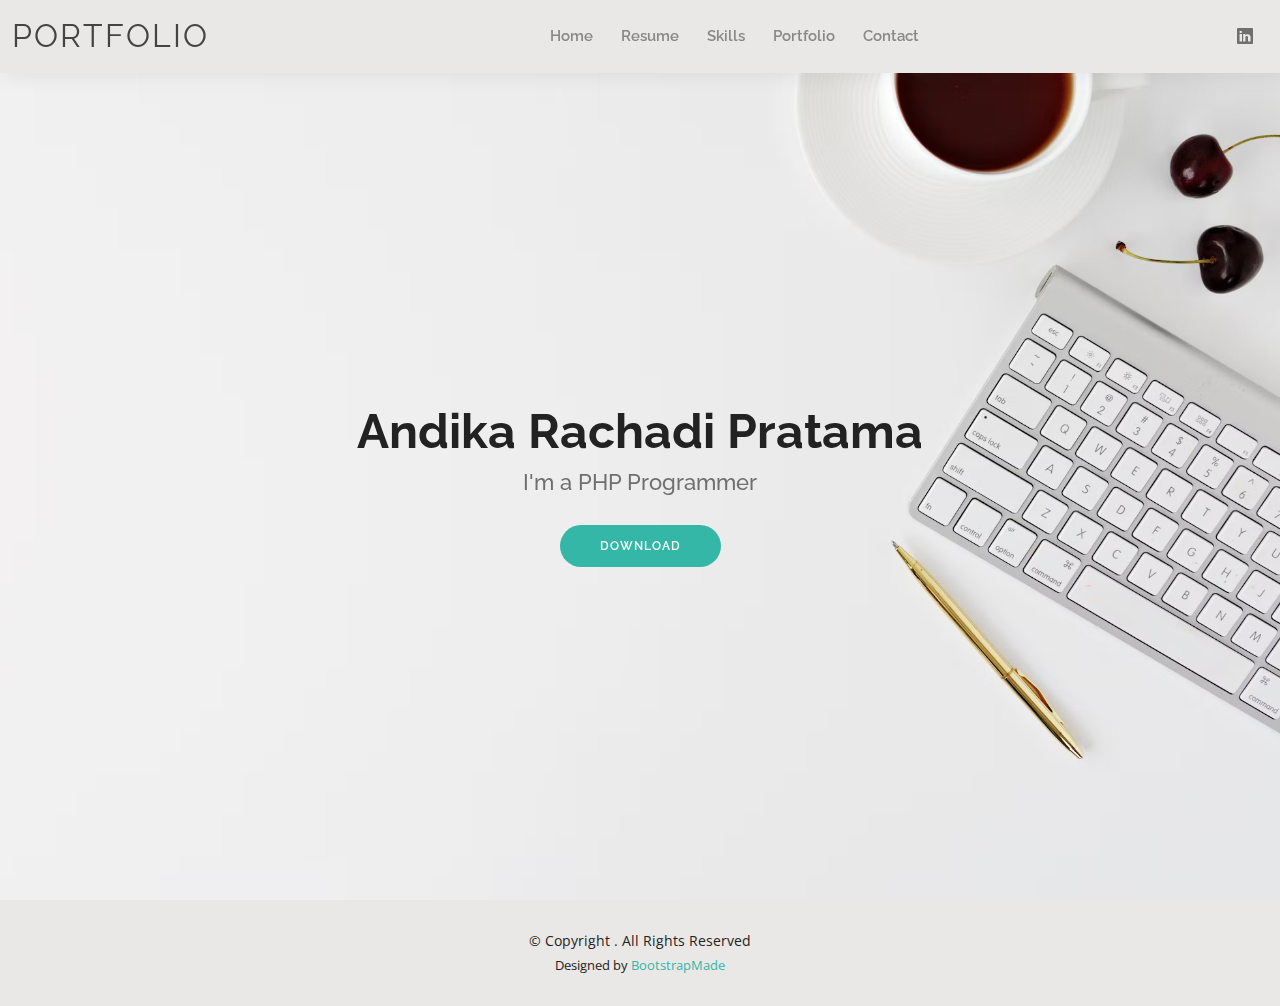
<file: index.html>
<!DOCTYPE html>
<html lang="en">

<head>
  <meta charset="utf-8">
  <meta content="width=device-width, initial-scale=1.0" name="viewport">

  <title>My Portfolio | Andika Rachadi Pratama</title>
  <meta content="" name="description">
  <meta content="" name="keywords">

  <!-- Favicons -->
  <link href="assets/img/favicon.png" rel="icon">
  <link href="assets/img/apple-touch-icon.png" rel="apple-touch-icon">

  <!-- Google Fonts -->
  <link
    href="https://fonts.googleapis.com/css?family=Open+Sans:300,300i,400,400i,600,600i,700,700i|Raleway:300,300i,400,400i,500,500i,600,600i,700,700i|Poppins:300,300i,400,400i,500,500i,600,600i,700,700i"
    rel="stylesheet">

  <!-- Vendor CSS Files -->
  <link href="assets/vendor/aos/aos.css" rel="stylesheet">
  <link href="assets/vendor/bootstrap/css/bootstrap.min.css" rel="stylesheet">
  <link href="assets/vendor/bootstrap-icons/bootstrap-icons.css" rel="stylesheet">
  <link href="assets/vendor/boxicons/css/boxicons.min.css" rel="stylesheet">
  <link href="assets/vendor/glightbox/css/glightbox.min.css" rel="stylesheet">
  <link href="assets/vendor/swiper/swiper-bundle.min.css" rel="stylesheet">

  <!-- Template Main CSS File -->
  <link href="assets/css/style.css" rel="stylesheet">
</head>

<body>
  <header id="header" class="fixed-top" id="header">
  </header>

  <section id="hero" class="d-flex align-items-center">
    <div class="container d-flex flex-column align-items-center" data-aos="zoom-in" data-aos-delay="100">
      <h1>Andika Rachadi Pratama</h1>
      <h2>I'm a PHP Programmer</h2>
      <a href="assets/file/CV_Andika_Rachadi.pdf" class="btn-about">Download</a>
    </div>
  </section>

  <footer id="footer">
  </footer>

  <div id="preloader"></div>
  <a href="#" class="back-to-top d-flex align-items-center justify-content-center">
    <i class="bi bi-arrow-up-short"></i>
  </a>

  <script src="assets/vendor/purecounter/purecounter_vanilla.js"></script>
  <script src="assets/vendor/aos/aos.js"></script>
  <script src="assets/vendor/bootstrap/js/bootstrap.bundle.min.js"></script>
  <script src="assets/vendor/glightbox/js/glightbox.min.js"></script>
  <script src="assets/vendor/isotope-layout/isotope.pkgd.min.js"></script>
  <script src="assets/vendor/swiper/swiper-bundle.min.js"></script>
  <script src="assets/vendor/waypoints/noframework.waypoints.js"></script>
  <script src="assets/vendor/php-email-form/validate.js"></script>

  <script src="assets/js/main.js"></script>

  <script src="https://ajax.googleapis.com/ajax/libs/jquery/3.6.4/jquery.min.js"></script>
  <script src="assets/js/custom.js"></script>

</body>

</html>
</file>
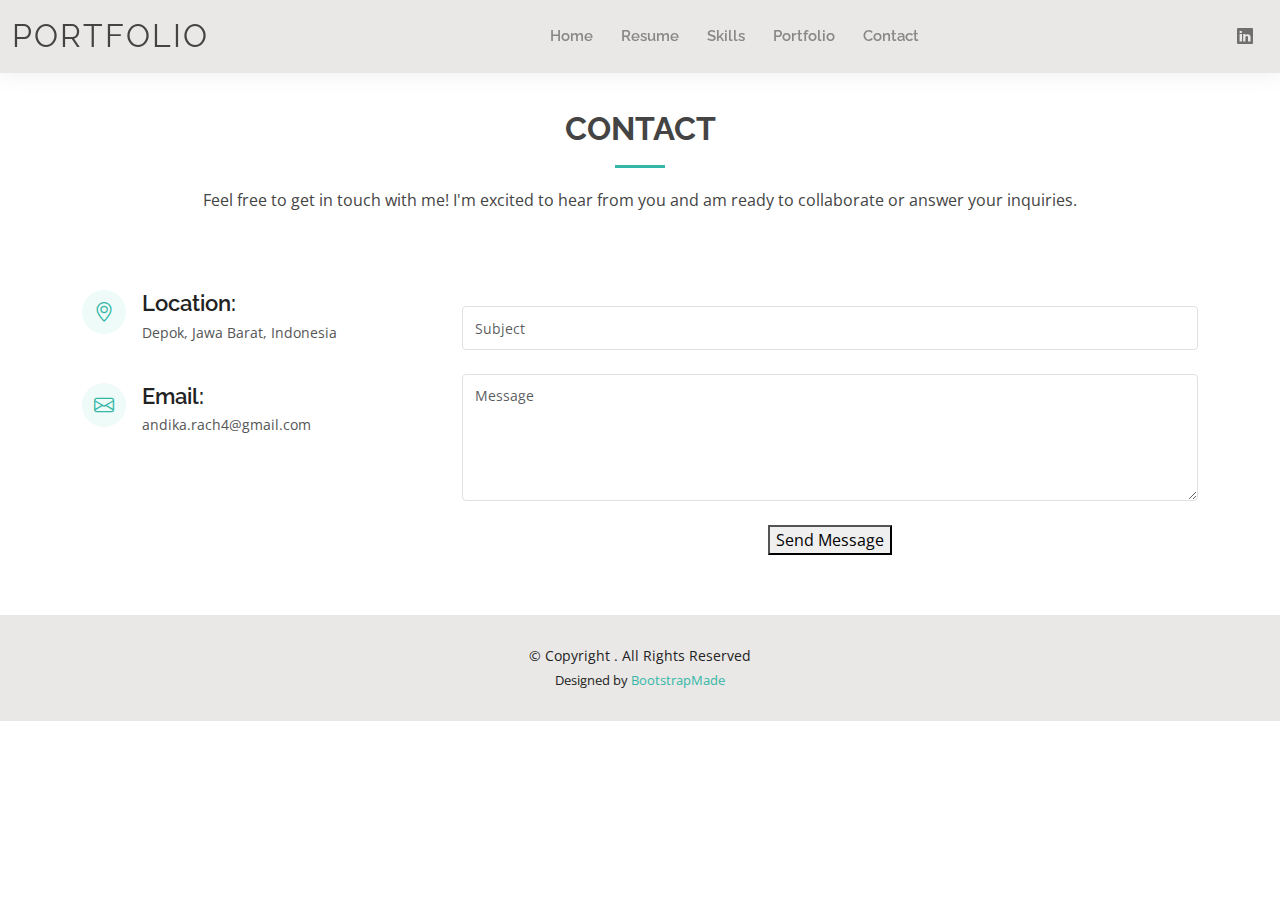
<file: contact.html>
<!DOCTYPE html>
<html lang="en">

<head>
  <meta charset="utf-8">
  <meta content="width=device-width, initial-scale=1.0" name="viewport">

  <title>My Portfolio | Andika Rachadi Pratama</title>
  <meta content="" name="description">
  <meta content="" name="keywords">

  <!-- Favicons -->
  <link href="assets/img/favicon.png" rel="icon">
  <link href="assets/img/apple-touch-icon.png" rel="apple-touch-icon">

  <!-- Google Fonts -->
  <link
    href="https://fonts.googleapis.com/css?family=Open+Sans:300,300i,400,400i,600,600i,700,700i|Raleway:300,300i,400,400i,500,500i,600,600i,700,700i|Poppins:300,300i,400,400i,500,500i,600,600i,700,700i"
    rel="stylesheet">

  <!-- Vendor CSS Files -->
  <link href="assets/vendor/aos/aos.css" rel="stylesheet">
  <link href="assets/vendor/bootstrap/css/bootstrap.min.css" rel="stylesheet">
  <link href="assets/vendor/bootstrap-icons/bootstrap-icons.css" rel="stylesheet">
  <link href="assets/vendor/boxicons/css/boxicons.min.css" rel="stylesheet">
  <link href="assets/vendor/glightbox/css/glightbox.min.css" rel="stylesheet">
  <link href="assets/vendor/swiper/swiper-bundle.min.css" rel="stylesheet">

  <!-- Template Main CSS File -->
  <link href="assets/css/style.css" rel="stylesheet">
</head>

<body>
  
  <header id="header" class="fixed-top"></header>

  <main id="main">

    <section id="contact" class="contact">
      <div class="container" data-aos="fade-up">

        <div class="section-title">
          <h2>Contact</h2>
          <p>Feel free to get in touch with me! I'm excited to hear from you and am ready to collaborate or answer your inquiries.</p>
        </div>

        <div class="row mt-5">

          <div class="col-lg-4">
            <div class="info">
              <div class="address">
                <i class="bi bi-geo-alt"></i>
                <h4>Location:</h4>
                <p>Depok, Jawa Barat, Indonesia</p>
              </div>

              <div class="email">
                <i class="bi bi-envelope"></i>
                <h4>Email:</h4>
                <p>andika.rach4@gmail.com</p>
              </div>

            </div>

          </div>

          <div class="col-lg-8 mt-5 mt-lg-0">

            <form role="form" class="php-email-form">
              <div class="form-group mt-3">
                <input type="text" class="form-control" name="subject" id="subject" placeholder="Subject" required>
              </div>
              <div class="form-group mt-3">
                <textarea class="form-control" name="message" rows="5" id="message" placeholder="Message" required ></textarea>
              </div>
              <div class="my-3">
                <div class="loading">Loading</div>
                <div class="error-message"></div>
                <div class="sent-message">Your message has been sent. Thank you!</div>
              </div>
              <div class="text-center">
                <button type="button" onclick="openGmail()">Send Message</button>
              </div>
            </form>

          </div>

        </div>

      </div>
    </section>

  </main>

 
  <footer id="footer"></footer>

  <div id="preloader"></div>
  <a href="#" class="back-to-top d-flex align-items-center justify-content-center"><i class="bi bi-arrow-up-short"></i></a>

  <script src="assets/vendor/purecounter/purecounter_vanilla.js"></script>
  <script src="assets/vendor/aos/aos.js"></script>
  <script src="assets/vendor/bootstrap/js/bootstrap.bundle.min.js"></script>
  <script src="assets/vendor/glightbox/js/glightbox.min.js"></script>
  <script src="assets/vendor/isotope-layout/isotope.pkgd.min.js"></script>
  <script src="assets/vendor/swiper/swiper-bundle.min.js"></script>
  <script src="assets/vendor/waypoints/noframework.waypoints.js"></script>
  <script src="assets/vendor/php-email-form/validate.js"></script>

  <script src="assets/js/main.js"></script>

  <script src="https://ajax.googleapis.com/ajax/libs/jquery/3.6.4/jquery.min.js"></script>
  <script src="assets/js/custom.js"></script>
  <script>
    function openGmail(){
      const subject = $('#subject').val();
      const message = $('#message').val();

      let url = 'https://mail.google.com/mail/?view=cm&fs=1&to=andika.rach4@gmail.com&su='+subject+'&body='+message;
      window.open(url, '_blank');
    }
  </script>
</body>

</html>
</file>
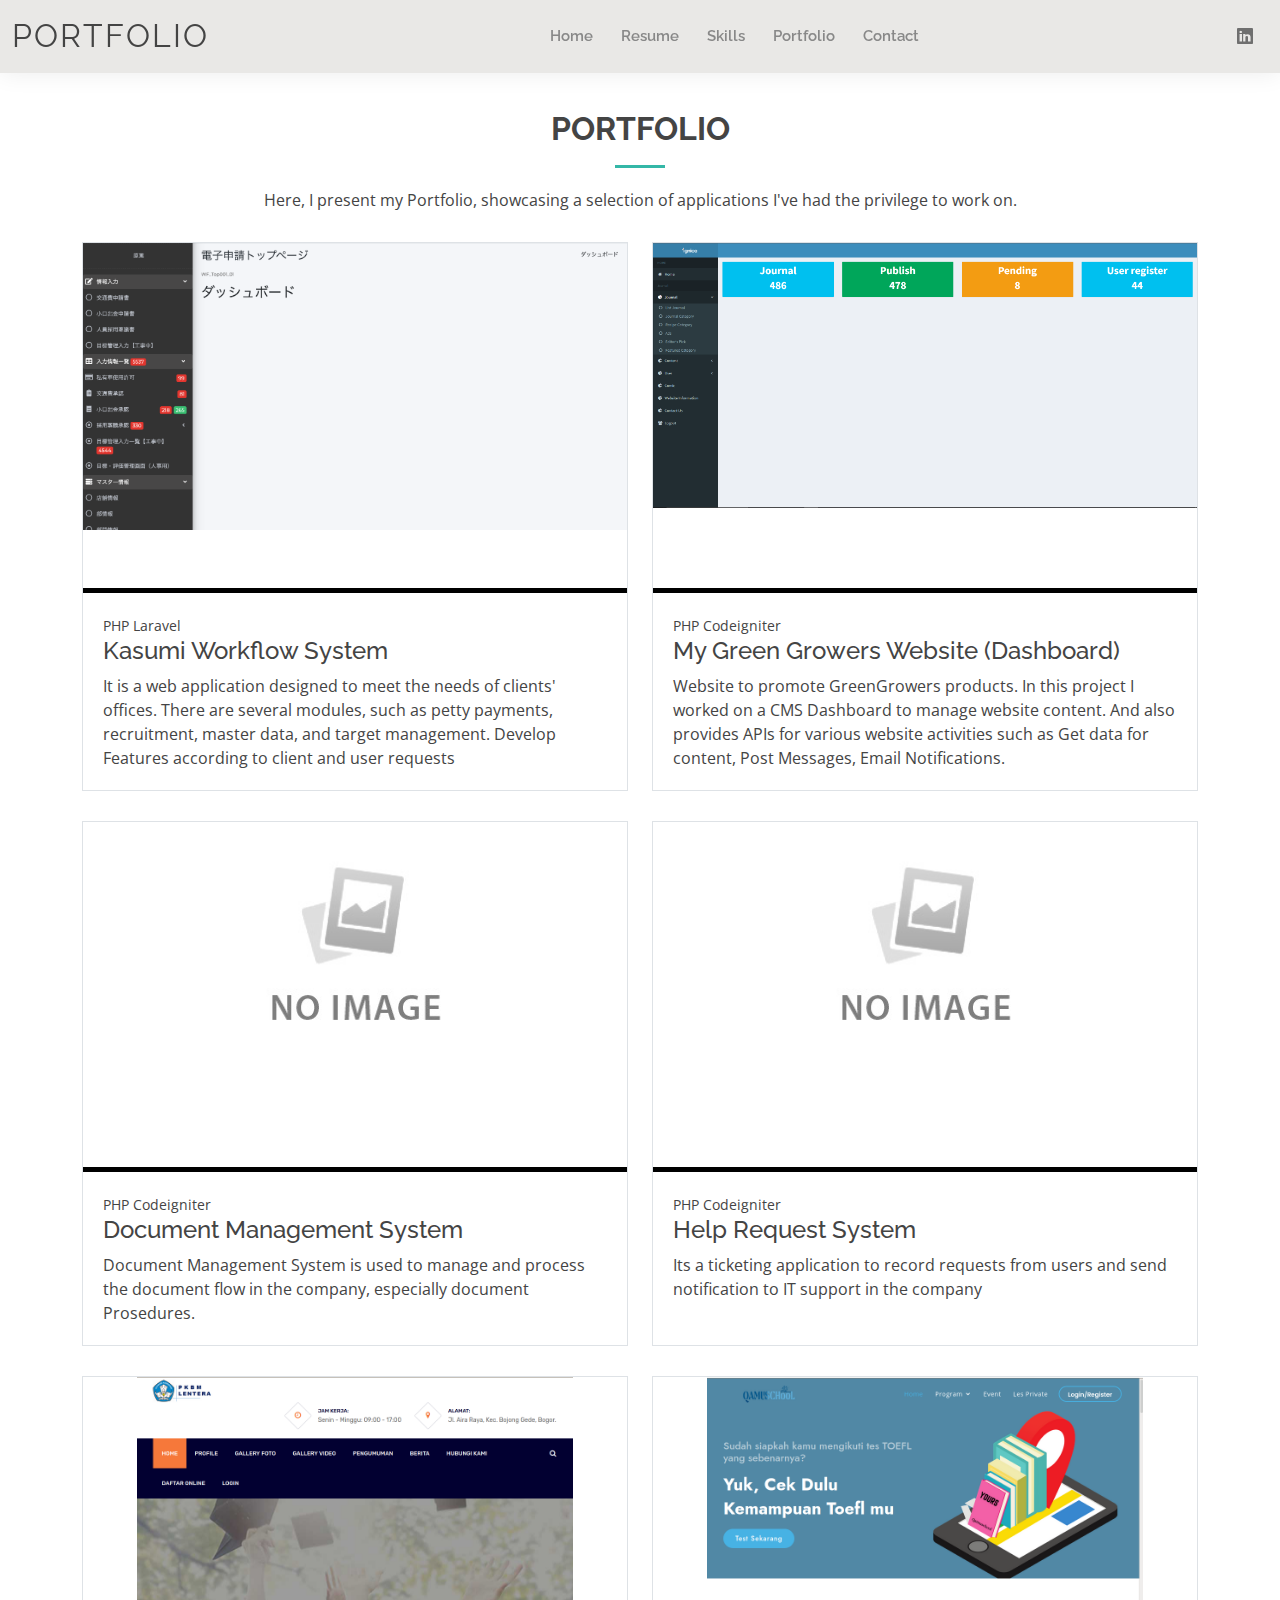
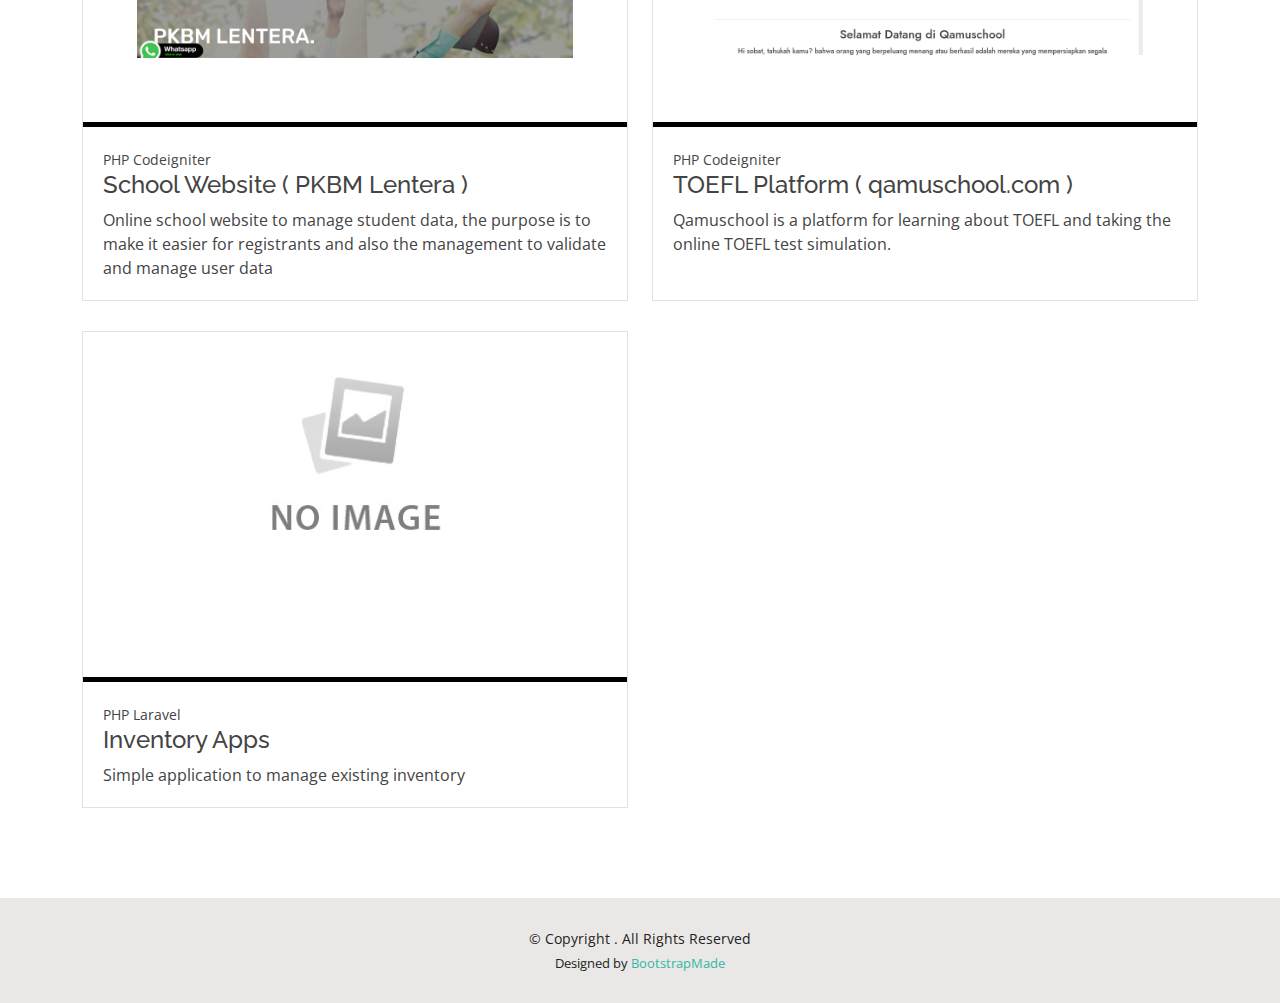
<file: portfolio.html>
<!DOCTYPE html>
<html lang="en">

<head>
  <meta charset="utf-8">
  <meta content="width=device-width, initial-scale=1.0" name="viewport">

  <title>My Portfolio | Andika Rachadi Pratama</title>
  <meta content="" name="description">
  <meta content="" name="keywords">

  <!-- Favicons -->
  <link href="assets/img/favicon.png" rel="icon">
  <link href="assets/img/apple-touch-icon.png" rel="apple-touch-icon">

  <!-- Google Fonts -->
  <link
    href="https://fonts.googleapis.com/css?family=Open+Sans:300,300i,400,400i,600,600i,700,700i|Raleway:300,300i,400,400i,500,500i,600,600i,700,700i|Poppins:300,300i,400,400i,500,500i,600,600i,700,700i"
    rel="stylesheet">

  <!-- Vendor CSS Files -->
  <link href="assets/vendor/aos/aos.css" rel="stylesheet">
  <link href="assets/vendor/bootstrap/css/bootstrap.min.css" rel="stylesheet">
  <link href="assets/vendor/bootstrap-icons/bootstrap-icons.css" rel="stylesheet">
  <link href="assets/vendor/boxicons/css/boxicons.min.css" rel="stylesheet">
  <link href="assets/vendor/glightbox/css/glightbox.min.css" rel="stylesheet">
  <link href="assets/vendor/swiper/swiper-bundle.min.css" rel="stylesheet">

  <!-- Template Main CSS File -->
  <link href="assets/css/style.css" rel="stylesheet">
</head>

<body>

  <header id="header" class="fixed-top" id="header">
  </header>

  <main id="main">
    <section id="portfolio" class="portfolio">
      <div class="container" data-aos="fade-up">

        <div class="section-title">
          <h2>Portfolio</h2>
          <p>Here, I present my Portfolio, showcasing a selection of applications I've had the privilege to work on.
          </p>
        </div>

        <div class="row" data-aos="fade-up" data-aos-delay="200">

          <div class="col-lg-6 col-md-6" style="margin-bottom: 30px">
            <div class="border" style="height: 100%">
              <div class="text-center" style="height: 350px; border-bottom: 5px solid black;">
                <img src="assets/img/portfolio/workflow.PNG" class="" width="100%" alt="">
              </div>
              <div style="margin:20px">
                <small>PHP Laravel</small>
                <h4>Kasumi Workflow System</h4>
                <p>It is a web application designed to meet the needs of clients' offices.
                  There are several modules, such as petty payments, recruitment, master data, and
                  target management.
                  Develop Features according to client and user requests
                  </p>
              </div>
            </div>
          </div>
          <div class="col-lg-6 col-md-6" style="margin-bottom: 30px">
            <div class="border" style="height: 100%">
              <div class="text-center" style="height: 350px; border-bottom: 5px solid black;">
                <img src="assets/img/portfolio/greengrowers.PNG" class="" width="100%" alt="">
              </div>
              <div style="margin:20px">
                <small>PHP Codeigniter</small>
                <h4>My Green Growers Website (Dashboard)</h4>
                <p>Website to promote GreenGrowers products.
                  In this project I worked on a CMS Dashboard to manage website content.
                  And also provides APIs for various website activities such as Get data for content,
                  Post Messages, Email Notifications.
                  </p>
              </div>
            </div>
          </div>
          <div class="col-lg-6 col-md-6" style="margin-bottom: 30px">
            <div class="border" style="height: 100%">
              <div class="text-center" style="height: 350px; border-bottom: 5px solid black;">
                <img src="assets/img/portfolio/noimage.jpg" class="" width="50%" alt="">
              </div>
              <div style="margin:20px">
                <small>PHP Codeigniter</small>
                <h4>Document Management System</h4>
                <p>Document Management System is used to manage and process the document flow in
                  the company, especially document Prosedures.
                  </p>
              </div>
            </div>
          </div>
          <div class="col-lg-6 col-md-6" style="margin-bottom: 30px">
            <div class="border" style="height: 100%">
              <div class="text-center" style="height: 350px; border-bottom: 5px solid black;">
                <img src="assets/img/portfolio/noimage.jpg" class="" width="50%" alt="">
              </div>
              <div style="margin:20px">
                <small>PHP Codeigniter</small>
                <h4>Help Request System</h4>
                <p>Its a ticketing application to record requests from users and send notification to IT
                  support in the company
                </p>
              </div>
            </div>
          </div>
          <div class="col-lg-6 col-md-6" style="margin-bottom: 30px">
            <div class="border" style="height: 100%">
              <div class="text-center" style="height: 350px; border-bottom: 5px solid black;">
                <img src="assets/img/portfolio/pkbmlentera.png" class="" width="80%" alt="">
              </div>
              <div style="margin:20px">
                <small>PHP Codeigniter</small>
                <h4>School Website ( PKBM Lentera )</h4>
                <p>Online school website to manage student data, the purpose is to make it easier for
                  registrants and also the management to validate and manage user data</p>
              </div>
            </div>
          </div>
          <div class="col-lg-6 col-md-6" style="margin-bottom: 30px">
            <div class="border" style="height: 100%">
              <div class="text-center" style="height: 350px; border-bottom: 5px solid black;">
                <img src="assets/img/portfolio/qamuschool.png" class="" width="80%" alt="">
              </div>
              <div style="margin:20px">
                <small>PHP Codeigniter</small>
                <h4>TOEFL Platform ( qamuschool.com )</h4>
                <p>Qamuschool is a platform for learning about TOEFL and taking the online TOEFL test
                  simulation.
                  </p>
              </div>
            </div>
          </div>
          <div class="col-lg-6 col-md-6" style="margin-bottom: 30px">
            <div class="border" style="height: 100%">
              <div class="text-center" style="height: 350px; border-bottom: 5px solid black;">
                <img src="assets/img/portfolio/noimage.jpg" class="" width="50%" alt="">
              </div>
              <div style="margin:20px">
                <small>PHP Laravel</small>
                <h4>Inventory Apps</h4>
                <p>Simple application to manage existing inventory</p>
              </div>
            </div>
          </div>
        </div>
      </div>
    </section>

  </main>

  <footer id="footer">
  </footer>

  <div id="preloader"></div>
  <a href="#" class="back-to-top d-flex align-items-center justify-content-center">
    <i class="bi bi-arrow-up-short"></i>
  </a>

  <script src="assets/vendor/purecounter/purecounter_vanilla.js"></script>
  <script src="assets/vendor/aos/aos.js"></script>
  <script src="assets/vendor/bootstrap/js/bootstrap.bundle.min.js"></script>
  <script src="assets/vendor/glightbox/js/glightbox.min.js"></script>
  <script src="assets/vendor/isotope-layout/isotope.pkgd.min.js"></script>
  <script src="assets/vendor/swiper/swiper-bundle.min.js"></script>
  <script src="assets/vendor/waypoints/noframework.waypoints.js"></script>
  <script src="assets/vendor/php-email-form/validate.js"></script>

  <script src="assets/js/main.js"></script>

  <script src="https://ajax.googleapis.com/ajax/libs/jquery/3.6.4/jquery.min.js"></script>
  <script src="assets/js/custom.js"></script>

</body>

</html>
</file>
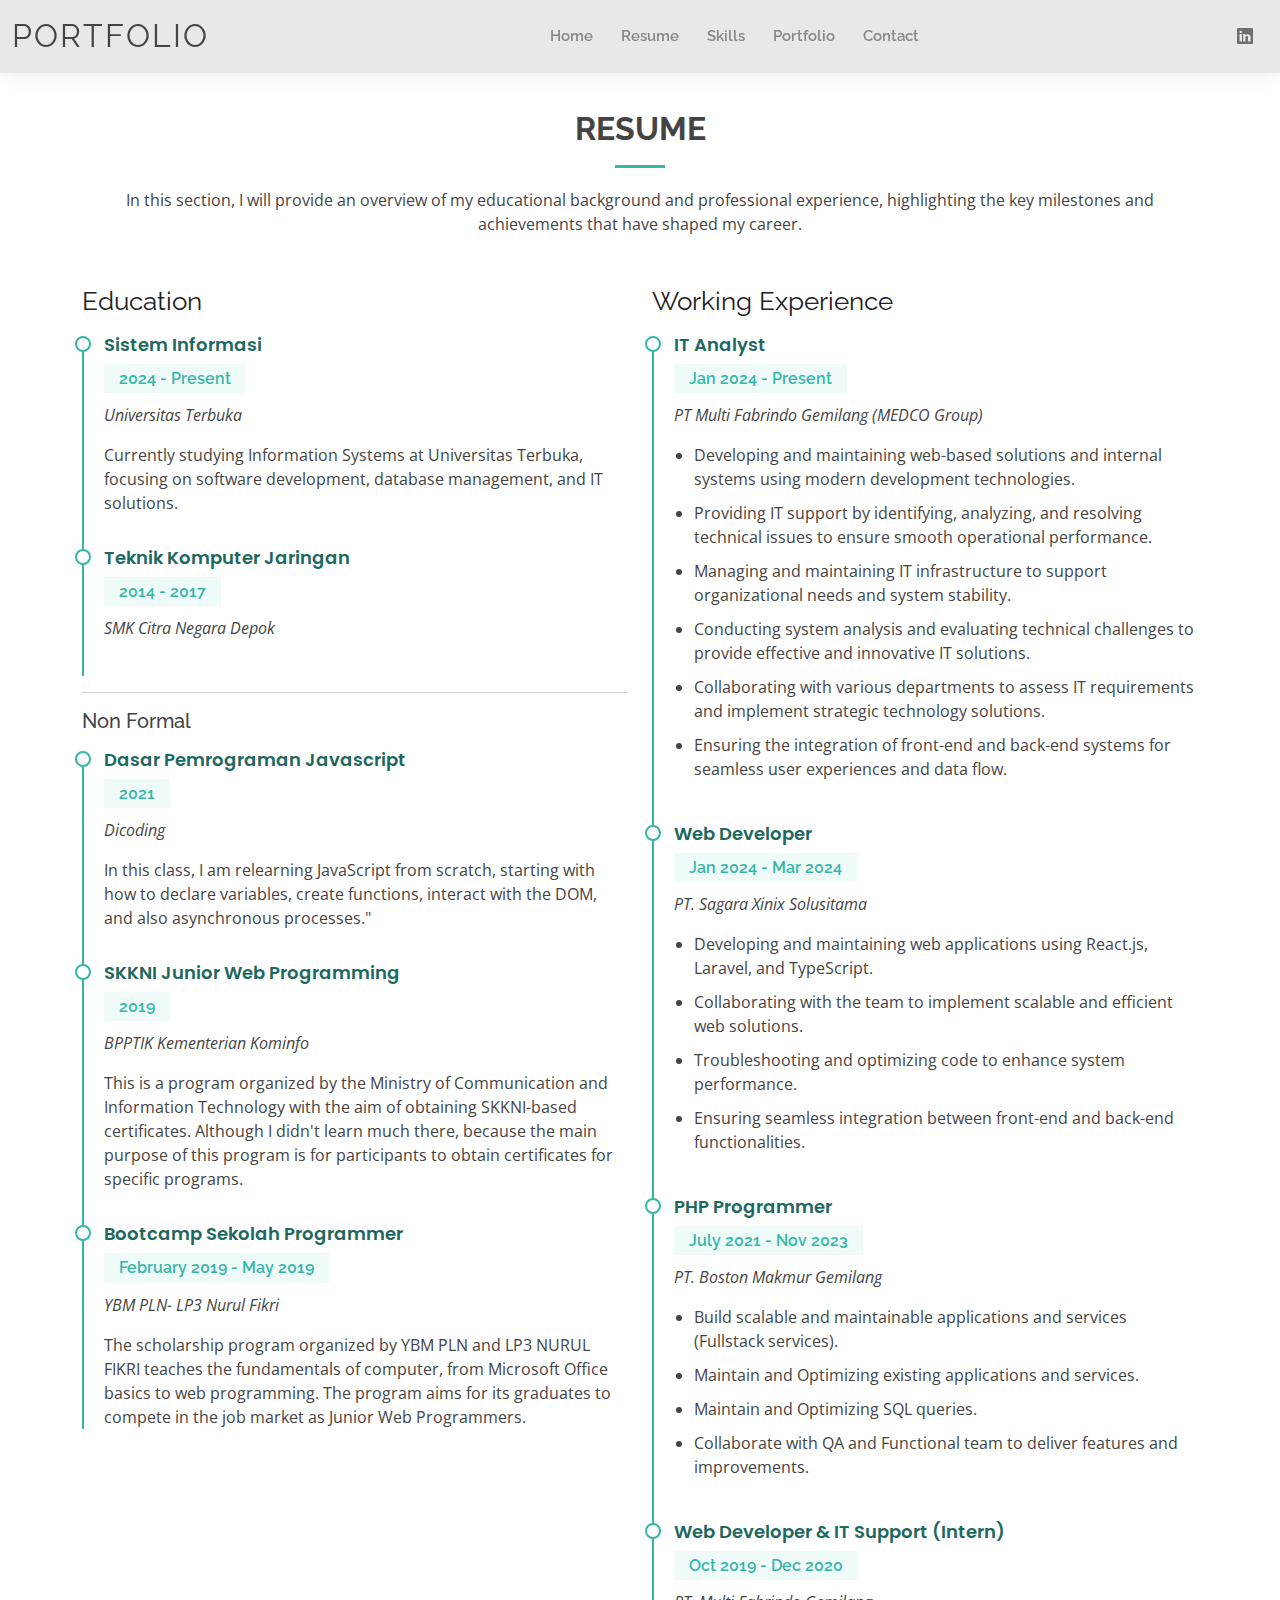
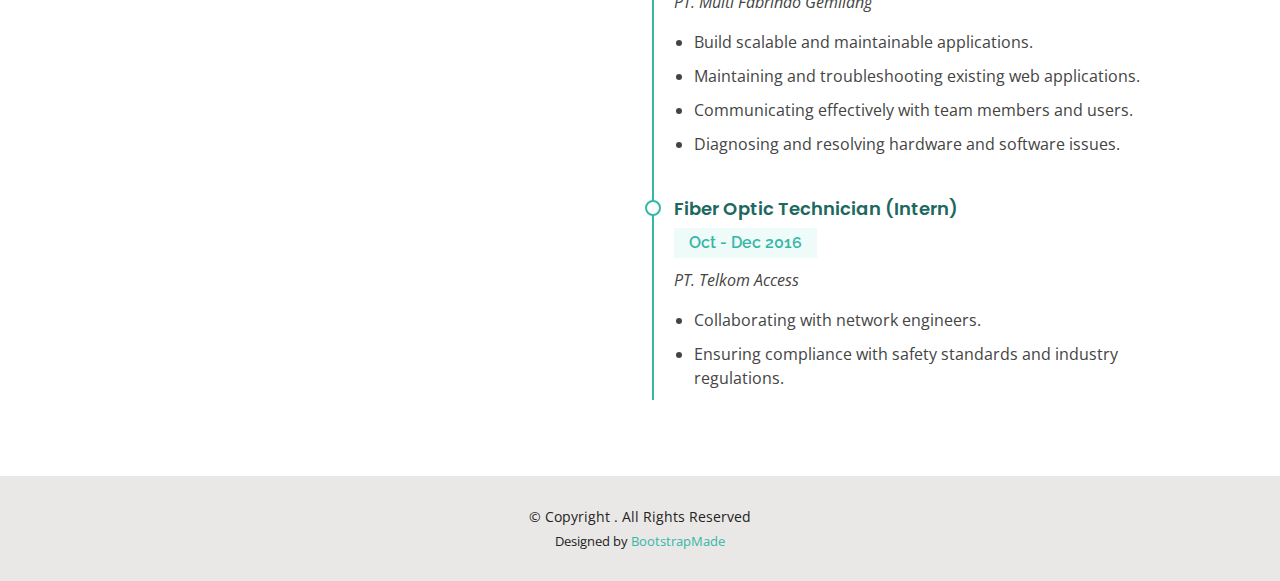
<file: resume.html>
<!DOCTYPE html>
<html lang="en">

<head>
  <meta charset="utf-8">
  <meta content="width=device-width, initial-scale=1.0" name="viewport">

  <title>My Portfolio | Andika Rachadi Pratama</title>
  <meta content="" name="description">
  <meta content="" name="keywords">

  <!-- Favicons -->
  <link href="assets/img/favicon.png" rel="icon">
  <link href="assets/img/apple-touch-icon.png" rel="apple-touch-icon">

  <!-- Google Fonts -->
  <link
    href="https://fonts.googleapis.com/css?family=Open+Sans:300,300i,400,400i,600,600i,700,700i|Raleway:300,300i,400,400i,500,500i,600,600i,700,700i|Poppins:300,300i,400,400i,500,500i,600,600i,700,700i"
    rel="stylesheet">

  <!-- Vendor CSS Files -->
  <link href="assets/vendor/aos/aos.css" rel="stylesheet">
  <link href="assets/vendor/bootstrap/css/bootstrap.min.css" rel="stylesheet">
  <link href="assets/vendor/bootstrap-icons/bootstrap-icons.css" rel="stylesheet">
  <link href="assets/vendor/boxicons/css/boxicons.min.css" rel="stylesheet">
  <link href="assets/vendor/glightbox/css/glightbox.min.css" rel="stylesheet">
  <link href="assets/vendor/swiper/swiper-bundle.min.css" rel="stylesheet">

  <!-- Template Main CSS File -->
  <link href="assets/css/style.css" rel="stylesheet">
</head>

<body>

  <header id="header" class="fixed-top" id="header">
  </header>

  <main id="main">
    <section id="resume" class="resume">
      <div class="container" data-aos="fade-up">

        <div class="section-title">
          <h2>Resume</h2>
          <p>In this section, I will provide an overview of my educational background and professional experience,
            highlighting the key milestones and achievements that have shaped my career.</p>
        </div>

        <div class="row">
          <div class="col-lg-6">
            <h3 class="resume-title">Education</h3>
              <div class="resume-item">
                <h4>Sistem Informasi</h4>
                <h5>2024 - Present</h5>
                <p><em>Universitas Terbuka</em></p>
                <p>Currently studying Information Systems at Universitas Terbuka, focusing on software development, database management, and IT solutions.</p>
              </div>

              <div class="resume-item">
                <h4>Teknik Komputer Jaringan</h4>
                <h5>2014 - 2017</h5>
                <p><em>SMK Citra Negara Depok</em></p>
              </div>
            <hr>
            <h5 style="padding-bottom: 10px; margin-bottom:10px">Non Formal</h5>
            <div class="resume-item">
              <h4>Dasar Pemrograman Javascript</h4>
              <h5>2021</h5>
              <p><em>Dicoding</em></p>
              <p>In this class, I am relearning JavaScript from scratch, starting with how to declare variables, create
                functions, interact with the DOM, and also asynchronous processes."
              </p>
            </div>
            <div class="resume-item">
              <h4>SKKNI Junior Web Programming</h4>
              <h5>2019</h5>
              <p><em>BPPTIK Kementerian Kominfo</em></p>
              <p>This is a program organized by the Ministry of Communication and Information Technology with the aim of
                obtaining SKKNI-based certificates. Although I didn't learn much there, because the main purpose of this
                program is for participants to obtain certificates for specific programs.</p>
            </div>
            <div class="resume-item">
              <h4>Bootcamp Sekolah Programmer</h4>
              <h5>February 2019 - May 2019</h5>
              <p><em>YBM PLN- LP3 Nurul Fikri</em></p>
              <p>The scholarship program organized by YBM PLN and LP3 NURUL FIKRI teaches the fundamentals of computer,
                from Microsoft Office basics to web programming. The program aims for its graduates to compete in the
                job market as Junior Web Programmers.</p>
            </div>
          </div>
          <div class="col-lg-6">
            <h3 class="resume-title">Working Experience</h3>

            <div class="resume-item">
              <h4>IT Analyst</h4>
              <h5>Jan 2024 - Present</h5>
              <p><em>PT Multi Fabrindo Gemilang (MEDCO Group)</em></p>
              <p>
              <ul>
                <li>Developing and maintaining web-based solutions and internal systems using modern development
                  technologies.</li>
                <li>Providing IT support by identifying, analyzing, and resolving technical issues to ensure smooth
                  operational performance.</li>
                <li>Managing and maintaining IT infrastructure to support organizational needs and system stability.
                </li>
                <li>Conducting system analysis and evaluating technical challenges to provide effective and innovative
                  IT solutions.</li>
                <li>Collaborating with various departments to assess IT requirements and implement strategic technology
                  solutions.</li>
                <li>Ensuring the integration of front-end and back-end systems for seamless user experiences and data
                  flow.</li>
              </ul>
              </p>
            </div>

            <div class="resume-item">
              <h4>Web Developer</h4>
              <h5>Jan 2024 - Mar 2024</h5>
              <p><em>PT. Sagara Xinix Solusitama</em></p>
              <p>
              <ul>
                <li>Developing and maintaining web applications using React.js, Laravel, and TypeScript.</li>
                <li>Collaborating with the team to implement scalable and efficient web solutions.</li>
                <li>Troubleshooting and optimizing code to enhance system performance.</li>
                <li>Ensuring seamless integration between front-end and back-end functionalities.</li>
              </ul>
              </p>
            </div>

            <div class="resume-item">
              <h4>PHP Programmer</h4>
              <h5>July 2021 - Nov 2023</h5>
              <p><em>PT. Boston Makmur Gemilang</em></p>
              <p>
              <ul>
                <li>Build scalable and maintainable applications and services (Fullstack services).</li>
                <li>Maintain and Optimizing existing applications and services.</li>
                <li>Maintain and Optimizing SQL queries.</li>
                <li>Collaborate with QA and Functional team to deliver features and improvements.</li>
              </ul>
              </p>
            </div>

            <div class="resume-item">
              <h4>Web Developer & IT Support (Intern)</h4>
              <h5>Oct 2019 - Dec 2020</h5>
              <p><em>PT. Multi Fabrindo Gemilang</em></p>
              <p>
              <ul>
                <li>Build scalable and maintainable applications.</li>
                <li>Maintaining and troubleshooting existing web applications.</li>
                <li>Communicating effectively with team members and users.</li>
                <li>Diagnosing and resolving hardware and software issues.</li>
              </ul>
              </p>
            </div>

            <div class="resume-item">
              <h4>Fiber Optic Technician (Intern)</h4>
              <h5>Oct - Dec 2016</h5>
              <p><em>PT. Telkom Access</em></p>
              <p>
              <ul>
                <li>Collaborating with network engineers.</li>
                <li>Ensuring compliance with safety standards and industry regulations.</li>
              </ul>
              </p>
            </div>
          </div>
        </div>

      </div>
    </section>

  </main>

  <footer id="footer">
  </footer>

  <div id="preloader"></div>
  <a href="#" class="back-to-top d-flex align-items-center justify-content-center">
    <i class="bi bi-arrow-up-short"></i>
  </a>

  <script src="assets/vendor/purecounter/purecounter_vanilla.js"></script>
  <script src="assets/vendor/aos/aos.js"></script>
  <script src="assets/vendor/bootstrap/js/bootstrap.bundle.min.js"></script>
  <script src="assets/vendor/glightbox/js/glightbox.min.js"></script>
  <script src="assets/vendor/isotope-layout/isotope.pkgd.min.js"></script>
  <script src="assets/vendor/swiper/swiper-bundle.min.js"></script>
  <script src="assets/vendor/waypoints/noframework.waypoints.js"></script>
  <script src="assets/vendor/php-email-form/validate.js"></script>

  <script src="assets/js/main.js"></script>

  <script src="https://ajax.googleapis.com/ajax/libs/jquery/3.6.4/jquery.min.js"></script>
  <script src="assets/js/custom.js"></script>

</body>

</html>
</file>
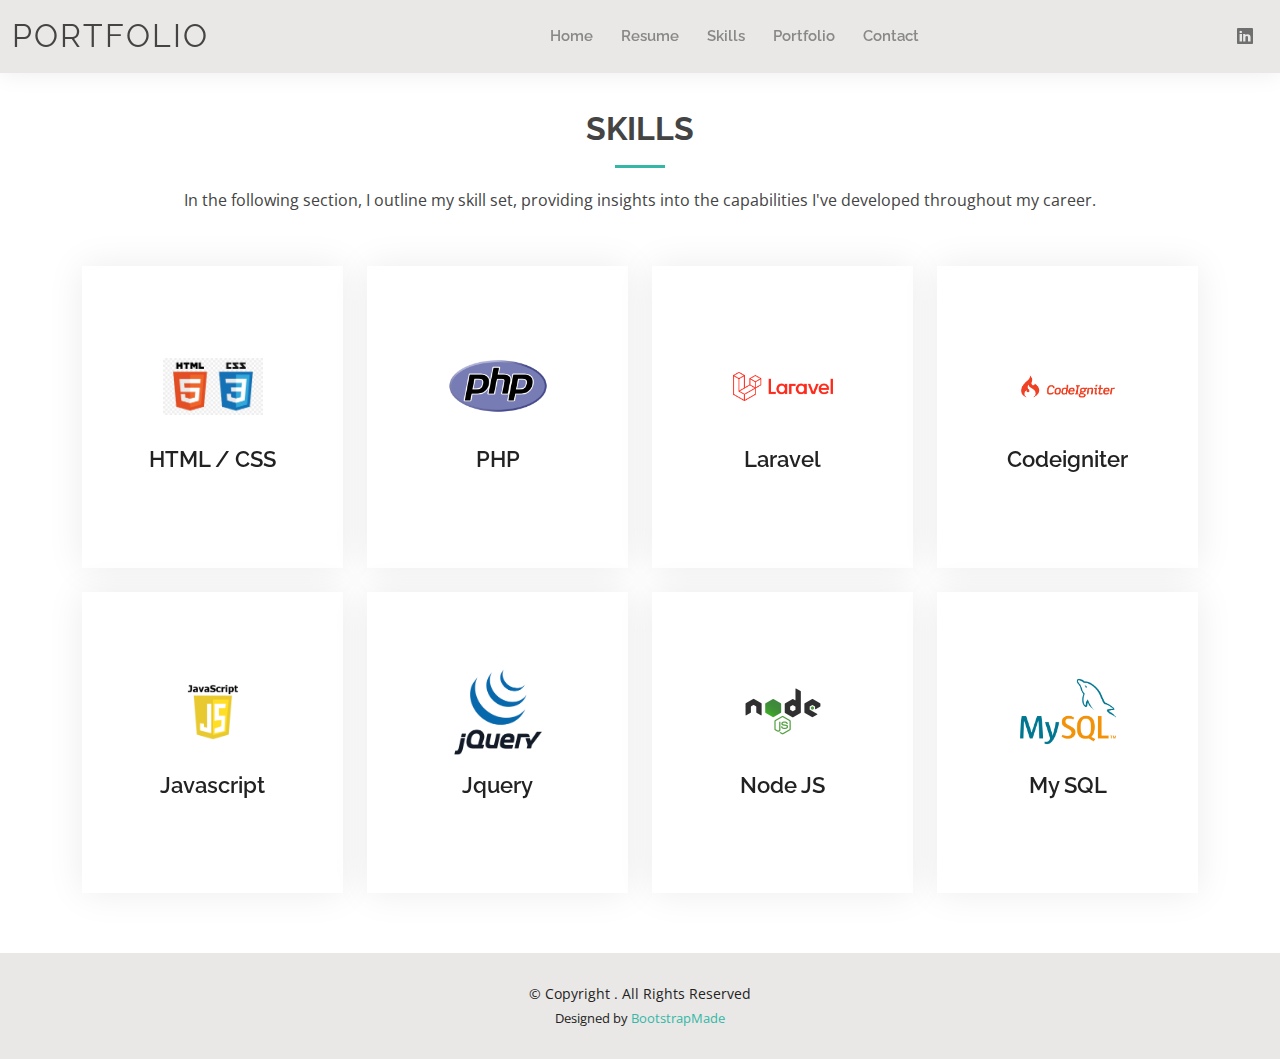
<file: skill.html>
<!DOCTYPE html>
<html lang="en">

<head>
  <meta charset="utf-8">
  <meta content="width=device-width, initial-scale=1.0" name="viewport">

  <title>My Portfolio | Andika Rachadi Pratama</title>
  <meta content="" name="description">
  <meta content="" name="keywords">

  <!-- Favicons -->
  <link href="assets/img/favicon.png" rel="icon">
  <link href="assets/img/apple-touch-icon.png" rel="apple-touch-icon">

  <!-- Google Fonts -->
  <link
    href="https://fonts.googleapis.com/css?family=Open+Sans:300,300i,400,400i,600,600i,700,700i|Raleway:300,300i,400,400i,500,500i,600,600i,700,700i|Poppins:300,300i,400,400i,500,500i,600,600i,700,700i"
    rel="stylesheet">

  <!-- Vendor CSS Files -->
  <link href="assets/vendor/aos/aos.css" rel="stylesheet">
  <link href="assets/vendor/bootstrap/css/bootstrap.min.css" rel="stylesheet">
  <link href="assets/vendor/bootstrap-icons/bootstrap-icons.css" rel="stylesheet">
  <link href="assets/vendor/boxicons/css/boxicons.min.css" rel="stylesheet">
  <link href="assets/vendor/glightbox/css/glightbox.min.css" rel="stylesheet">
  <link href="assets/vendor/swiper/swiper-bundle.min.css" rel="stylesheet">

  <!-- Template Main CSS File -->
  <link href="assets/css/style.css" rel="stylesheet">
</head>

<body>
  
  <header id="header" class="fixed-top"></header>

  <main id="main">
    <section id="services" class="services">
      <div class="container" data-aos="fade-up">

        <div class="section-title">
          <h2>Skills</h2>
          <p>In the following section, I outline my skill set, providing insights into the capabilities I've developed throughout my career.</p>
        </div>

        <div class="row">
          <div class="col-lg-3 col-md-4 align-items-stretch mt-4" data-aos="zoom-in" data-aos-delay="100">
            <div class="icon-box iconbox-blue">
              <div class="icon">
                <img src="assets/img/html-css.jpg" alt="" width="100%">
              </div>
              <h4><a href="">HTML / CSS</a></h4>
              <p></p>
            </div>
          </div>

          <div class="col-lg-3 col-md-4 align-items-stretch mt-4" data-aos="zoom-in" data-aos-delay="200">
            <div class="icon-box iconbox-orange ">
              <div class="icon">
                <img src="assets/img/php.png" alt="" width="100%">
              </div>
              <h4><a href="">PHP</a></h4>
              <p></p>
            </div>
          </div>

          <div class="col-lg-3 col-md-4 align-items-stretch mt-4" data-aos="zoom-in" data-aos-delay="300">
            <div class="icon-box iconbox-pink">
              <div class="icon">
                <img src="assets/img/laravel.png" alt="" width="100%">
              </div>
              <h4><a href="">Laravel</a></h4>
              <p></p>
            </div>
          </div>

          <div class="col-lg-3 col-md-4 align-items-stretch mt-4" data-aos="zoom-in" data-aos-delay="100">
            <div class="icon-box iconbox-yellow">
              <div class="icon">
                <img src="assets/img/codeigniter.png" alt="" width="100%">
              </div>
              <h4><a href="">Codeigniter</a></h4>
              <p></p>
            </div>
          </div>

          <div class="col-lg-3 col-md-4 align-items-stretch mt-4" data-aos="zoom-in" data-aos-delay="200">
            <div class="icon-box iconbox-red">
              <div class="icon">
                <img src="assets/img/javascript.png" alt="" width="100%">
              </div>
              <h4><a href="">Javascript</a></h4>
              <p></p>
            </div>
          </div>

          <div class="col-lg-3 col-md-4 align-items-stretch mt-4" data-aos="zoom-in" data-aos-delay="300">
            <div class="icon-box iconbox-teal">
              <div class="icon">
                <img src="assets/img/jquery.png" alt="" width="100%">
              </div>
              <h4><a href="">Jquery</a></h4>
              <p></p>
            </div>
          </div>

          <div class="col-lg-3 col-md-4 align-items-stretch mt-4" data-aos="zoom-in" data-aos-delay="300">
            <div class="icon-box iconbox-teal">
              <div class="icon">
                <img src="assets/img/nodejs.png" alt="" width="100%">
              </div>
              <h4><a href="">Node JS</a></h4>
              <p></p>
            </div>
          </div>

          <div class="col-lg-3 col-md-4 align-items-stretch mt-4" data-aos="zoom-in" data-aos-delay="300">
            <div class="icon-box iconbox-teal">
              <div class="icon">
                <img src="assets/img/mysql.png" alt="" width="100%">
              </div>
              <h4><a href="">My SQL</a></h4>
              <p></p>
            </div>
          </div>

        </div>
    </section>
  </main>

  <footer id="footer"></footer>

  <div id="preloader"></div>
  <a href="#" class="back-to-top d-flex align-items-center justify-content-center"><i class="bi bi-arrow-up-short"></i></a>

  <script src="assets/vendor/purecounter/purecounter_vanilla.js"></script>
  <script src="assets/vendor/aos/aos.js"></script>
  <script src="assets/vendor/bootstrap/js/bootstrap.bundle.min.js"></script>
  <script src="assets/vendor/glightbox/js/glightbox.min.js"></script>
  <script src="assets/vendor/isotope-layout/isotope.pkgd.min.js"></script>
  <script src="assets/vendor/swiper/swiper-bundle.min.js"></script>
  <script src="assets/vendor/waypoints/noframework.waypoints.js"></script>
  <script src="assets/vendor/php-email-form/validate.js"></script>

  <script src="assets/js/main.js"></script>

  <script src="https://ajax.googleapis.com/ajax/libs/jquery/3.6.4/jquery.min.js"></script>
  <script src="assets/js/custom.js"></script>

</body>

</html>

</html>
</file>
<file: assets/css/style.css>
/**
* Template Name: Kelly
* Updated: Sep 18 2023 with Bootstrap v5.3.2
* Template URL: https://bootstrapmade.com/kelly-free-bootstrap-cv-resume-html-template/
* Author: BootstrapMade.com
* License: https://bootstrapmade.com/license/
*/

/*--------------------------------------------------------------
# General
--------------------------------------------------------------*/
body {
  font-family: "Open Sans", sans-serif;
  color: #444444;
}

a {
  color: #34b7a7;
  text-decoration: none;
}

a:hover {
  color: #51cdbe;
  text-decoration: none;
}

h1,
h2,
h3,
h4,
h5,
h6 {
  font-family: "Raleway", sans-serif;
}

#main {
  margin-top: 50px;
}

@media (max-width: 992px) {
  #main {
    margin-top: 30px;
  }
}

/*--------------------------------------------------------------
# Preloader
--------------------------------------------------------------*/
#preloader {
  position: fixed;
  top: 0;
  left: 0;
  right: 0;
  bottom: 0;
  z-index: 9999;
  overflow: hidden;
  background: #fff;
}

#preloader:before {
  content: "";
  position: fixed;
  top: calc(50% - 30px);
  left: calc(50% - 30px);
  border: 6px solid #34b7a7;
  border-top-color: #dcf5f2;
  border-radius: 50%;
  width: 60px;
  height: 60px;
  animation: animate-preloader 1s linear infinite;
}

@keyframes animate-preloader {
  0% {
    transform: rotate(0deg);
  }

  100% {
    transform: rotate(360deg);
  }
}

/*--------------------------------------------------------------
# Back to top button
--------------------------------------------------------------*/
.back-to-top {
  position: fixed;
  visibility: hidden;
  opacity: 0;
  right: 15px;
  bottom: 15px;
  z-index: 996;
  background: #34b7a7;
  width: 40px;
  height: 40px;
  border-radius: 50px;
  transition: all 0.4s;
}

.back-to-top i {
  font-size: 24px;
  color: #fff;
  line-height: 0;
}

.back-to-top:hover {
  background: #49cbbb;
  color: #fff;
}

.back-to-top.active {
  visibility: visible;
  opacity: 1;
}

/*--------------------------------------------------------------
# Header
--------------------------------------------------------------*/
#header {
  background: #e9e8e6;
  box-shadow: 0px 0px 25px 0 rgba(0, 0, 0, 0.08);
  z-index: 997;
  padding: 15px 0;
}

#header .logo {
  font-size: 32px;
  margin: 0;
  padding: 0;
  line-height: 1;
  font-weight: 400;
  letter-spacing: 2px;
  text-transform: uppercase;
}

#header .logo a {
  color: #222222;
}

#header .logo img {
  max-height: 40px;
}

@media (max-width: 992px) {
  #header .logo {
    font-size: 28px;
  }
}

/*--------------------------------------------------------------
# Header Social Links
--------------------------------------------------------------*/
.header-social-links {
  padding-right: 15px;
}

.header-social-links a {
  color: #6f6f6f;
  padding-left: 6px;
  display: inline-block;
  line-height: 0px;
  transition: 0.3s;
  font-size: 16px;
}

.header-social-links a:hover {
  color: #34b7a7;
}

/*--------------------------------------------------------------
# Navigation Menu
--------------------------------------------------------------*/
/**
* Desktop Navigation 
*/
.navbar {
  padding: 0;
}

.navbar ul {
  margin: 0;
  padding: 0;
  display: flex;
  list-style: none;
  align-items: center;
}

.navbar li {
  position: relative;
  padding: 10px 0 10px 28px;
}

.navbar a,
.navbar a:focus {
  display: flex;
  align-items: center;
  justify-content: space-between;
  font-family: "Raleway", sans-serif;
  font-size: 15px;
  font-weight: 600;
  color: #888888;
  white-space: nowrap;
  transition: 0.3s;
  position: relative;
}

.navbar a i,
.navbar a:focus i {
  font-size: 12px;
  line-height: 0;
  margin-left: 5px;
}

.navbar>ul>li>a:before {
  content: "";
  position: absolute;
  width: 0;
  height: 2px;
  bottom: -5px;
  left: 0;
  background-color: #34b7a7;
  visibility: hidden;
  width: 0px;
  transition: all 0.3s ease-in-out 0s;
}

.navbar a:hover:before,
.navbar li:hover>a:before,
.navbar .active:before {
  visibility: visible;
  width: 25px;
}

.navbar a:hover,
.navbar .active,
.navbar .active:focus,
.navbar li:hover>a {
  color: #222222;
}

.navbar .dropdown ul {
  display: block;
  position: absolute;
  left: 14px;
  top: calc(100% + 30px);
  margin: 0;
  padding: 10px 0;
  z-index: 99;
  opacity: 0;
  visibility: hidden;
  background: #fff;
  box-shadow: 0px 0px 30px rgba(127, 137, 161, 0.25);
  transition: 0.3s;
  border-radius: 4px;
}

.navbar .dropdown ul li {
  min-width: 200px;
  padding: 0;
}

.navbar .dropdown ul a {
  padding: 10px 20px;
  font-size: 15px;
  text-transform: none;
  font-weight: 600;
}

.navbar .dropdown ul a i {
  font-size: 12px;
}

.navbar .dropdown ul a:hover,
.navbar .dropdown ul .active:hover,
.navbar .dropdown ul li:hover>a {
  color: #34b7a7;
}

.navbar .dropdown:hover>ul {
  opacity: 1;
  top: 100%;
  visibility: visible;
}

.navbar .dropdown .dropdown ul {
  top: 0;
  left: calc(100% - 30px);
  visibility: hidden;
}

.navbar .dropdown .dropdown:hover>ul {
  opacity: 1;
  top: 0;
  left: 100%;
  visibility: visible;
}

@media (max-width: 1366px) {
  .navbar .dropdown .dropdown ul {
    left: -90%;
  }

  .navbar .dropdown .dropdown:hover>ul {
    left: -100%;
  }
}

/**
* Mobile Navigation 
*/
.mobile-nav-toggle {
  color: #222222;
  font-size: 28px;
  cursor: pointer;
  display: none;
  line-height: 0;
  transition: 0.5s;
}

.mobile-nav-toggle.bi-x {
  color: #fff;
}

@media (max-width: 991px) {
  .mobile-nav-toggle {
    display: block;
  }

  .navbar ul {
    display: none;
  }
}

.navbar-mobile {
  position: fixed;
  overflow: hidden;
  top: 0;
  right: 0;
  left: 0;
  bottom: 0;
  background: rgba(9, 9, 9, 0.9);
  transition: 0.3s;
  z-index: 999;
}

.navbar-mobile .mobile-nav-toggle {
  position: absolute;
  top: 15px;
  right: 15px;
}

.navbar-mobile ul {
  display: block;
  position: absolute;
  top: 55px;
  right: 15px;
  bottom: 15px;
  left: 15px;
  padding: 10px 0;
  border-radius: 10px;
  background-color: #fff;
  overflow-y: auto;
  transition: 0.3s;
}

.navbar-mobile a,
.navbar-mobile a:focus {
  font-size: 15px;
  padding-right: 15px;
  color: #222222;
}

.navbar-mobile a:hover,
.navbar-mobile .active,
.navbar-mobile li:hover>a {
  color: #34b7a7;
}

.navbar-mobile .getstarted,
.navbar-mobile .getstarted:focus {
  margin: 15px;
}

.navbar-mobile .dropdown ul {
  position: static;
  display: none;
  margin: 10px 20px;
  padding: 10px 0;
  z-index: 99;
  opacity: 1;
  visibility: visible;
  background: #fff;
  box-shadow: 0px 0px 30px rgba(127, 137, 161, 0.25);
}

.navbar-mobile .dropdown ul li {
  min-width: 200px;
}

.navbar-mobile .dropdown ul a {
  padding: 10px 20px;
}

.navbar-mobile .dropdown ul a i {
  font-size: 12px;
}

.navbar-mobile .dropdown ul a:hover,
.navbar-mobile .dropdown ul .active:hover,
.navbar-mobile .dropdown ul li:hover>a {
  color: #34b7a7;
}

.navbar-mobile .dropdown>.dropdown-active {
  display: block;
}

/*--------------------------------------------------------------
# Hero Section
--------------------------------------------------------------*/
#hero {
  width: 100%;
  height: 100vh;
  background: url("../img/hero-bg.jpg") top right;
  background-size: cover;
}

#hero .container {
  padding-top: 70px;
  position: relative;
}

@media (max-width: 992px) {
  #hero .container {
    padding-top: 58px;
  }
}

#hero h1 {
  margin: 0;
  font-size: 48px;
  font-weight: 700;
  line-height: 56px;
  color: #222222;
}

#hero h2 {
  color: #6f6f6f;
  margin: 10px 0 0 0;
  font-size: 22px;
}

#hero .btn-about {
  font-family: "Raleway", sans-serif;
  text-transform: uppercase;
  font-weight: 600;
  font-size: 12px;
  letter-spacing: 1px;
  display: inline-block;
  padding: 12px 40px;
  border-radius: 50px;
  transition: 0.5s;
  margin-top: 30px;
  color: #fff;
  background: #34b7a7;
}

#hero .btn-about:hover {
  background: #3dc8b7;
}

@media (min-width: 1024px) {
  #hero {
    background-attachment: fixed;
  }
}

@media (max-width: 992px) {
  #hero:before {
    content: "";
    background: rgba(255, 255, 255, 0.8);
    position: absolute;
    bottom: 0;
    top: 0;
    left: 0;
    right: 0;
  }

  #hero h1 {
    font-size: 28px;
    line-height: 36px;
  }

  #hero h2 {
    font-size: 18px;
    line-height: 24px;
  }
}

/*--------------------------------------------------------------
# Sections General
--------------------------------------------------------------*/
section {
  padding: 60px 0;
}

.section-bg {
  background-color: #e7f8f6;
}

.section-title {
  text-align: center;
  padding-bottom: 30px;
}

.section-title h2 {
  font-size: 32px;
  font-weight: bold;
  text-transform: uppercase;
  margin-bottom: 20px;
  padding-bottom: 20px;
  position: relative;
}

.section-title h2::after {
  content: "";
  position: absolute;
  display: block;
  width: 50px;
  height: 3px;
  background: #34b7a7;
  bottom: 0;
  left: calc(50% - 25px);
}

.section-title p {
  margin-bottom: 0;
}

/*--------------------------------------------------------------
# Cta
--------------------------------------------------------------*/
.cta {
  background: linear-gradient(rgba(0, 0, 0, 0.6), rgba(0, 0, 0, 0.6)), url("../img/bg-1.jpg") fixed center center;
  background-size: cover;
  padding: 80px 0;
}

.cta h3 {
  color: #fff;
  font-size: 28px;
  font-weight: 700;
}

.cta p {
  color: #fff;
}

.cta .cta-btn {
  font-family: "Raleway", sans-serif;
  text-transform: uppercase;
  font-weight: 500;
  font-size: 16px;
  letter-spacing: 1px;
  display: inline-block;
  padding: 8px 20px;
  border-radius: 2px;
  transition: 0.5s;
  margin: 10px;
  border: 2px solid #fff;
  color: #fff;
}

.cta .cta-btn:hover {
  background: #34b7a7;
  border: 2px solid #34b7a7;
}

@media (max-width: 1024px) {
  .cta {
    background-attachment: scroll;
  }
}

@media (min-width: 769px) {
  .cta .cta-btn-container {
    display: flex;
    align-items: center;
    justify-content: flex-end;
  }
}

/*--------------------------------------------------------------
# About
--------------------------------------------------------------*/
.about .content h3 {
  font-weight: 700;
  font-size: 26px;
  color: #555555;
}

.about .content ul {
  list-style: none;
  padding: 0;
}

.about .content ul li {
  padding-bottom: 10px;
}

.about .content ul i {
  font-size: 20px;
  padding-right: 2px;
  color: #34b7a7;
}

.about .content p:last-child {
  margin-bottom: 0;
}

/*--------------------------------------------------------------
# Skills
--------------------------------------------------------------*/
.skills .progress {
  height: 60px;
  display: block;
  background: none;
  border-radius: 0;
}

.skills .progress .skill {
  padding: 10px 0;
  margin: 0 0 6px 0;
  text-transform: uppercase;
  display: block;
  font-weight: 600;
  font-family: "Poppins", sans-serif;
  color: #222222;
}

.skills .progress .skill .val {
  float: right;
  font-style: normal;
}

.skills .progress-bar-wrap {
  background: #f3f3f3;
}

.skills .progress-bar {
  width: 1px;
  height: 10px;
  transition: 0.9s;
  background-color: #34b7a7;
}

/*--------------------------------------------------------------
# Facts
--------------------------------------------------------------*/
.facts .counters span {
  font-size: 48px;
  display: block;
  color: #34b7a7;
}

.facts .counters p {
  padding: 0;
  margin: 0 0 20px 0;
  font-family: "Raleway", sans-serif;
  font-size: 14px;
}

/*--------------------------------------------------------------
# Testimonials
--------------------------------------------------------------*/
.testimonials .section-header {
  margin-bottom: 40px;
}

.testimonials .testimonials-carousel,
.testimonials .testimonials-slider {
  overflow: hidden;
}

.testimonials .testimonial-item {
  text-align: center;
}

.testimonials .testimonial-item .testimonial-img {
  width: 120px;
  border-radius: 50%;
  border: 4px solid #fff;
  margin: 0 auto;
}

.testimonials .testimonial-item h3 {
  font-size: 20px;
  font-weight: bold;
  margin: 10px 0 5px 0;
  color: #111;
}

.testimonials .testimonial-item h4 {
  font-size: 14px;
  color: #999;
  margin: 0 0 15px 0;
}

.testimonials .testimonial-item .quote-icon-left,
.testimonials .testimonial-item .quote-icon-right {
  color: #c8efea;
  font-size: 26px;
}

.testimonials .testimonial-item .quote-icon-left {
  display: inline-block;
  left: -5px;
  position: relative;
}

.testimonials .testimonial-item .quote-icon-right {
  display: inline-block;
  right: -5px;
  position: relative;
  top: 10px;
}

.testimonials .testimonial-item p {
  font-style: italic;
  margin: 0 auto 15px auto;
}

@media (min-width: 992px) {
  .testimonials .testimonial-item p {
    width: 80%;
  }
}

.testimonials .swiper-pagination {
  margin-top: 20px;
  position: relative;
}

.testimonials .swiper-pagination .swiper-pagination-bullet {
  width: 12px;
  height: 12px;
  background-color: #fff;
  opacity: 1;
  border: 1px solid #34b7a7;
}

.testimonials .swiper-pagination .swiper-pagination-bullet-active {
  background-color: #34b7a7;
}

/*--------------------------------------------------------------
# Resume
--------------------------------------------------------------*/
.resume .resume-title {
  font-size: 26px;
  font-weight: 400;
  margin-top: 20px;
  margin-bottom: 20px;
  color: #222222;
}

.resume .resume-item {
  padding: 0 0 20px 20px;
  margin-top: -2px;
  border-left: 2px solid #34b7a7;
  position: relative;
}

.resume .resume-item h4 {
  line-height: 18px;
  font-size: 18px;
  font-weight: 600;
  font-family: "Poppins", sans-serif;
  color: #1d685f;
  margin-bottom: 10px;
}

.resume .resume-item h5 {
  font-size: 16px;
  background: #effbf9;
  padding: 5px 15px;
  display: inline-block;
  font-weight: 600;
  margin-bottom: 10px;
  color: #34b7a7;
}

.resume .resume-item ul {
  padding-left: 20px;
}

.resume .resume-item ul li {
  padding-bottom: 10px;
}

.resume .resume-item:last-child {
  padding-bottom: 0;
}

.resume .resume-item::before {
  content: "";
  position: absolute;
  width: 16px;
  height: 16px;
  border-radius: 50px;
  left: -9px;
  top: 0;
  background: #fff;
  border: 2px solid #34b7a7;
}

/*--------------------------------------------------------------
# Services
--------------------------------------------------------------*/
.services .icon-box {
  text-align: center;
  padding: 70px 20px 80px 20px;
  transition: all ease-in-out 0.3s;
  background: #fff;
  box-shadow: 0px 0 35px 0 rgba(0, 0, 0, 0.08);
}

.services .icon-box .icon {
  margin: 0 auto;
  width: 100px;
  height: 100px;
  display: flex;
  align-items: center;
  justify-content: center;
  transition: ease-in-out 0.3s;
  position: relative;
}

.services .icon-box .icon i {
  font-size: 36px;
  transition: 0.5s;
  position: relative;
}

.services .icon-box .icon svg {
  position: absolute;
  top: 0;
  left: 0;
}

.services .icon-box .icon svg path {
  transition: 0.5s;
  fill: #f5f5f5;
}

.services .icon-box h4 {
  font-weight: 600;
  margin: 10px 0 15px 0;
  font-size: 22px;
}

.services .icon-box h4 a {
  color: #222222;
  transition: ease-in-out 0.3s;
}

.services .icon-box p {
  line-height: 24px;
  font-size: 14px;
  margin-bottom: 0;
}

.services .iconbox-blue i {
  color: #47aeff;
}

.services .iconbox-blue:hover .icon i {
  color: #fff;
}

.services .iconbox-blue:hover .icon path {
  fill: #47aeff;
}

.services .iconbox-orange i {
  color: #ffa76e;
}

.services .iconbox-orange:hover .icon i {
  color: #fff;
}

.services .iconbox-orange:hover .icon path {
  fill: #ffa76e;
}

.services .iconbox-pink i {
  color: #e80368;
}

.services .iconbox-pink:hover .icon i {
  color: #fff;
}

.services .iconbox-pink:hover .icon path {
  fill: #e80368;
}

.services .iconbox-yellow i {
  color: #ffbb2c;
}

.services .iconbox-yellow:hover .icon i {
  color: #fff;
}

.services .iconbox-yellow:hover .icon path {
  fill: #ffbb2c;
}

.services .iconbox-red i {
  color: #ff5828;
}

.services .iconbox-red:hover .icon i {
  color: #fff;
}

.services .iconbox-red:hover .icon path {
  fill: #ff5828;
}

.services .iconbox-teal i {
  color: #11dbcf;
}

.services .iconbox-teal:hover .icon i {
  color: #fff;
}

.services .iconbox-teal:hover .icon path {
  fill: #11dbcf;
}

/*--------------------------------------------------------------
# Portfolio
--------------------------------------------------------------*/
.portfolio .portfolio-item {
  margin-bottom: 30px;
}

.portfolio #portfolio-flters {
  padding: 0;
  margin: 0 auto 20px auto;
  list-style: none;
  text-align: center;
}

.portfolio #portfolio-flters li {
  cursor: pointer;
  display: inline-block;
  padding: 8px 16px 10px 16px;
  font-size: 13px;
  font-weight: 500;
  line-height: 1;
  text-transform: uppercase;
  color: #444444;
  margin-bottom: 5px;
  transition: all 0.3s ease-in-out;
  border-radius: 50px;
}

.portfolio #portfolio-flters li:hover,
.portfolio #portfolio-flters li.filter-active {
  color: #fff;
  background: #34b7a7;
}

.portfolio #portfolio-flters li:last-child {
  margin-right: 0;
}

.portfolio .portfolio-wrap {
  transition: 0.3s;
  position: relative;
  overflow: hidden;
  z-index: 1;
  background: rgba(34, 34, 34, 0.6);
}

.portfolio .portfolio-wrap::before {
  content: "";
  background: rgba(34, 34, 34, 0.6);
  position: absolute;
  left: 0;
  right: 0;
  top: 0;
  bottom: 0;
  transition: all ease-in-out 0.3s;
  z-index: 2;
  opacity: 0;
}

.portfolio .portfolio-wrap img {
  transition: all ease-in-out 0.3s;
}

.portfolio .portfolio-wrap .portfolio-info {
  opacity: 0;
  position: absolute;
  top: 0;
  left: 0;
  right: 0;
  bottom: 0;
  z-index: 3;
  transition: all ease-in-out 0.3s;
  display: flex;
  flex-direction: column;
  justify-content: flex-end;
  align-items: flex-start;
  padding: 20px;
}

.portfolio .portfolio-wrap .portfolio-info h4 {
  font-size: 20px;
  color: #fff;
  font-weight: 600;
}

.portfolio .portfolio-wrap .portfolio-info p {
  color: rgba(255, 255, 255, 0.7);
  font-size: 14px;
  text-transform: uppercase;
  padding: 0;
  margin: 0;
  font-style: italic;
}

.portfolio .portfolio-wrap .portfolio-links {
  text-align: center;
  z-index: 4;
}

.portfolio .portfolio-wrap .portfolio-links a {
  color: #fff;
  margin: 0 5px 0 0;
  font-size: 28px;
  display: inline-block;
  transition: 0.3s;
}

.portfolio .portfolio-wrap .portfolio-links a:hover {
  color: #78d9cd;
}

.portfolio .portfolio-wrap:hover::before {
  opacity: 1;
}

.portfolio .portfolio-wrap:hover img {
  transform: scale(1.2);
}

.portfolio .portfolio-wrap:hover .portfolio-info {
  opacity: 1;
}

/*--------------------------------------------------------------
# Portfolio Details
--------------------------------------------------------------*/
.portfolio-details {
  padding-top: 0;
}

.portfolio-details .portfolio-details-slider img {
  width: 100%;
}

.portfolio-details .portfolio-details-slider .swiper-pagination {
  margin-top: 20px;
  position: relative;
}

.portfolio-details .portfolio-details-slider .swiper-pagination .swiper-pagination-bullet {
  width: 12px;
  height: 12px;
  background-color: #fff;
  opacity: 1;
  border: 1px solid #34b7a7;
}

.portfolio-details .portfolio-details-slider .swiper-pagination .swiper-pagination-bullet-active {
  background-color: #34b7a7;
}

.portfolio-details .portfolio-info {
  padding: 30px;
  box-shadow: 0px 0 30px rgba(34, 34, 34, 0.08);
}

.portfolio-details .portfolio-info h3 {
  font-size: 22px;
  font-weight: 700;
  margin-bottom: 20px;
  padding-bottom: 20px;
  border-bottom: 1px solid #eee;
}

.portfolio-details .portfolio-info ul {
  list-style: none;
  padding: 0;
  font-size: 15px;
}

.portfolio-details .portfolio-info ul li+li {
  margin-top: 10px;
}

.portfolio-details .portfolio-description {
  padding-top: 30px;
}

.portfolio-details .portfolio-description h2 {
  font-size: 26px;
  font-weight: 700;
  margin-bottom: 20px;
}

.portfolio-details .portfolio-description p {
  padding: 0;
}

/*--------------------------------------------------------------
# Contact
--------------------------------------------------------------*/
.contact .info {
  width: 100%;
  background: #fff;
}

.contact .info i {
  font-size: 20px;
  color: #34b7a7;
  float: left;
  width: 44px;
  height: 44px;
  background: #effbf9;
  display: flex;
  justify-content: center;
  align-items: center;
  border-radius: 50px;
  transition: all 0.3s ease-in-out;
}

.contact .info h4 {
  padding: 0 0 0 60px;
  font-size: 22px;
  font-weight: 600;
  margin-bottom: 5px;
  color: #222222;
}

.contact .info p {
  padding: 0 0 0 60px;
  margin-bottom: 0;
  font-size: 14px;
  color: #555555;
}

.contact .info .email,
.contact .info .phone {
  margin-top: 40px;
}

.contact .info .email:hover i,
.contact .info .address:hover i,
.contact .info .phone:hover i {
  background: #34b7a7;
  color: #fff;
}

.contact .php-email-form {
  width: 100%;
  background: #fff;
}

.contact .php-email-form .form-group {
  padding-bottom: 8px;
}

.contact .php-email-form .error-message {
  display: none;
  color: #fff;
  background: #ed3c0d;
  text-align: center;
  padding: 15px;
  font-weight: 600;
}

.contact .php-email-form .sent-message {
  display: none;
  color: #fff;
  background: #18d26e;
  text-align: center;
  padding: 15px;
  font-weight: 600;
}

.contact .php-email-form .loading {
  display: none;
  background: #fff;
  text-align: center;
  padding: 15px;
}

.contact .php-email-form .loading:before {
  content: "";
  display: inline-block;
  border-radius: 50%;
  width: 24px;
  height: 24px;
  margin: 0 10px -6px 0;
  border: 3px solid #18d26e;
  border-top-color: #eee;
  animation: animate-loading 1s linear infinite;
}

.contact .php-email-form input,
.contact .php-email-form textarea {
  border-radius: 4px;
  box-shadow: none;
  font-size: 14px;
}

.contact .php-email-form input:focus,
.contact .php-email-form textarea:focus {
  border-color: #34b7a7;
}

.contact .php-email-form input {
  height: 44px;
}

.contact .php-email-form textarea {
  padding: 10px 12px;
}

.contact .php-email-form button[type=submit] {
  background: #34b7a7;
  border: 0;
  padding: 10px 30px 12px 30px;
  color: #fff;
  transition: 0.4s;
  border-radius: 50px;
}

.contact .php-email-form button[type=submit]:hover {
  background: #3dc8b7;
}

@keyframes animate-loading {
  0% {
    transform: rotate(0deg);
  }

  100% {
    transform: rotate(360deg);
  }
}

/*--------------------------------------------------------------
# Footer
--------------------------------------------------------------*/
#footer {
  background: #e9e8e6;
  padding: 30px 0;
  color: #222222;
  font-size: 14px;
  text-align: center;
}

#footer .credits {
  padding-top: 5px;
  font-size: 13px;
}

#footer .credits a {
  color: #34b7a7;
}
</file>
